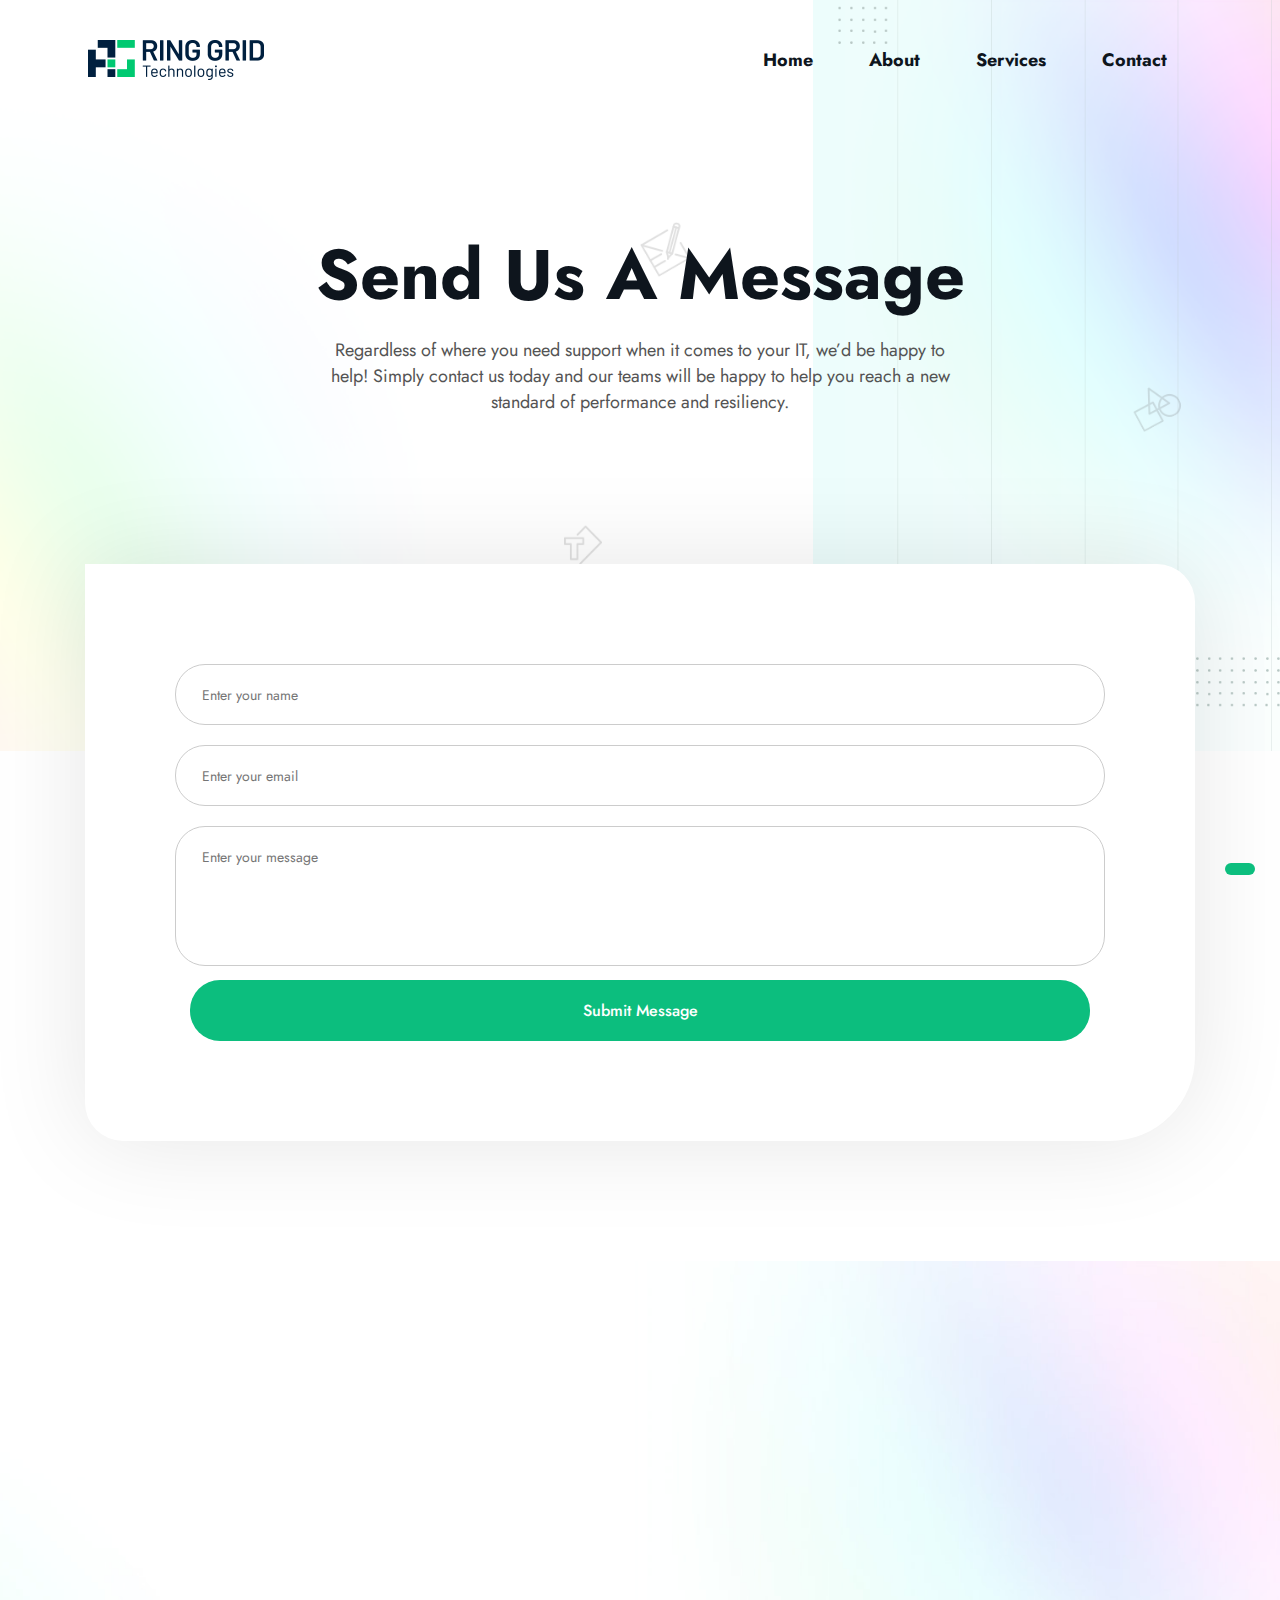
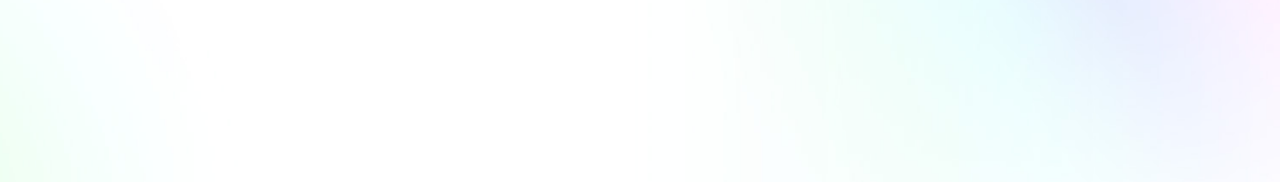
<file: contact.html>
<!DOCTYPE html>
<html lang="zxx">
   <head>
      <meta name="viewport" content="width=device-width, initial-scale=1">
      <meta http-equiv="Content-Type" content="text/html; charset=utf-8"/>
      <link rel="stylesheet" href="Assets/css/animate.css">
      <link rel="stylesheet" href="https://pro.fontawesome.com/releases/v5.10.0/css/all.css" integrity="sha384-AYmEC3Yw5cVb3ZcuHtOA93w35dYTsvhLPVnYs9eStHfGJvOvKxVfELGroGkvsg+p" crossorigin="anonymous"/>
      <link rel="stylesheet" href="Assets/bootstarp/bootstrap.min.css">
      <link rel="stylesheet" href="Assets/css/super-classes.css">
      <link rel="stylesheet" href="Assets/css/style.css">
      <link rel="stylesheet" href="Assets/css/mobile.css">
      <link rel="icon" type="image/png" href="Assets/images/favicon.png">
      <title>Contact - Ring Grid Technologies</title>
      <style>
         @media (max-width: 767px){
            .cs-marg-mob {
               margin-top:-43px !important;
            }
         }

      </style>
   </head>
   <body>
   <div id="toTop" style="display: block;"><i class="fas fa-long-arrow-alt-up"></i></div>

   <!---header-and-banner-section-->
      <div class="header-and-banner-con w-100 generic-banner-con price-plan-banner">
         <div class="header-and-banner-inner-con">
            <header class="header-main-con">
               <!--navbar-start-->
               <div class="container">
                  <div class="header-con">
                     <nav class="navbar navbar-expand-lg navbar-light p-0">
                        <a class="navbar-brand p-0" href="index.html">
                        <img src="Assets/images/logo-img.png" alt="logo-img" class="img-fluid">
                        </a>
                        <button class="navbar-toggler p-0 collapsed" type="button" data-toggle="collapse" data-target="#navbarSupportedContent" aria-controls="navbarSupportedContent" aria-expanded="false" aria-label="Toggle navigation">
                        <span class="navbar-toggler-icon"></span>
                        <span class="navbar-toggler-icon"></span>
                        <span class="navbar-toggler-icon"></span>
                        </button>                                                              
                        <div class="collapse navbar-collapse justify-content-end" id="navbarSupportedContent">
                           <ul class="navbar-nav">
                              <li class="nav-item active pl-0">
                                 <a class="nav-link p-0" href="index.html">

                                    Home
                                 </a>
                              </li>
                              <li class="nav-item">
                                 <a class="nav-link p-0" href="About.html">

                                    About
                                 </a>
                              </li>
                              <li class="nav-item">
                                 <a class="nav-link p-0" href="services.html">

                                    Services
                                 </a>
                              </li>
                              <li class="nav-item">
                                 <a class="nav-link  p-0" href="contact.html"> 

                                    Contact
                                 </a>
                              </li>                              
                           </ul>
                        </div>
                     </nav>
                  </div>
               </div>
               <!--navbar-end-->
            </header>
            <section class="banner-main-con">
               <div class="container">
                  <!--banner-start-->
                  <div class="banner-con text-center">
                     <h1>Send Us A Message</h1>
                     <p class="col-lg-7 col-md-8 p-0 ml-auto mr-auto">Regardless of where you need support when it comes to your IT, we’d be happy to help! Simply contact us today and our teams will be happy to help you reach a new standard of performance and resiliency.</p>

                  </div>
                  <!--banner-end-->
               </div>
            </section>
         </div>
      </div>
      <!---header-and-banner-section-->
      <!-- form section -->
      <div class="w-100 float-left form-con padding-bottom padding-top wow fadeInUp">
         <div class="container">
            <form action="contact.php" method="post" class="php-email-form contact-form form-inner-con" onsubmit="return validateForm(event)">

               <div class="form-area">

                  <div class="input-group">
                     <input type="text" name="name" placeholder="Enter your name" required>

                  </div>
                  <div class="input-group mt-20">
                     <input type="email" name="email" placeholder="Enter your email" required>

                  </div>
                  <div class="input-group textarea-group mt-20">
                     <textarea name="message" id="#" cols="30" rows="5" placeholder="Enter your message" class=""></textarea>

                  </div>

                  <div class="col-lg-12">
                     <div class="input-group mt-20">
                        <button class="split-btn-color" type="button" id="sendMessageButton" style="margin-top:0px;" onclick="window.location.href='thankyou.html';">
                           Submit Message</button>
                           
                           
                     </div>
                  </div>

               </div>
            </form>
         </div>
      </div>
      <!-- form section -->
      <!-- weight footer section -->
      <section class="w-100 float-left weight-footer-con">
         <div class="container">
            <div class="row wow fadeInUp">
                 <div class="col-lg-4 col-12">
                     <div class="weight-footer-item text-lg-left text-center">
                        <figure>
                           <img src="Assets/images/logo-img.png" alt="logo-img" class="img-fluid">
                        </figure>
                        <p class="col-lg-11 pl-0 col-12 pr-0">Ring Grid is an IT support firm that aims to help companies struggling to optimise their IT infrastructure.</p>
                      </div>
                 </div>
                  <div class="col-lg-2 col-md-4 col-sm-4 col-6">
                     <div class="weight-footer-item quick-item">
                     <h5>Quick Links</h5>
                     <ul class="mb-0 list-unstyled">
                        <li><span class="fas fa-angle-right"></span><a href="index.html">Home</a></li>
                        <li><span class="fas fa-angle-right"></span><a href="About.html">About </a></li>
                        <li><span class="fas fa-angle-right"></span><a href="services.html">Services</a></li>
                        <li class="mb-0"><span class="fas fa-angle-right"></span><a href="contact.html">Contact</a></li>
                     </ul>
                     </div>
                  </div>
                  <div class="col-lg-3 col-md-4 col-sm-4 col-12">
                     <div class="weight-footer-item quick-item">
                     <h5>Solutions</h5>
                     <ul class="mb-0 list-unstyled">
                        <li><span class="fas fa-angle-right"></span><a href="services.html#software-solutions">Software Solutions</a></li>
                        <li><span class="fas fa-angle-right"></span><a href="services.html#it-consulting">IT Consulting</a></li>
                        <li><span class="fas fa-angle-right"></span><a href="services.html#infrastructure-support">Infrastructure Support</a></li>
                        <li class="mb-0"><span class="fas fa-angle-right"></span><a href="services.html#network-security">Network Security</a></li>
                     </ul>
                     </div>
                  </div>
                  <div class="col-lg-3 col-md-4 col-sm-4 col-12">
                     <div class="weight-footer-item text-sm-left text-center">
                     <h5>Get in touch</h5>
                     <p>email: <a href="mailto:contact@ringgridtechnologies.com">contact@ringgridtechnologies.com</a></p>
                     </div>
                  </div>
               </div>                                       
               <div class="footer-navbar wow fadeInUp">                  
                  <p class="d-inline-block float-lg-left mb-0">Copyright <script>document.write(new Date().getFullYear())</script>
                     Ring Grid Technologies All Rights Reserved</p>
               </div>
         </div>
       </section>
      <!-- weight footer section -->    
      <script src="Assets/js/wow.js"></script>
      <script>
         new WOW().init();
      </script>
      <script src="Assets/js/jquery-3.6.0.min.js"> </script>
      <script src="Assets/js/popper.min.js"> </script>
      <script src="Assets/js/bootstrap.min.js"> </script>
      <script src="Assets/js/custom-script.js"> </script>
   </body>
</html>
</file>
<file: Assets/css/super-classes.css>
/*------------------------------------------------------------------
[Table of contents]

1. h1
2. h2
3. h3
4. h4
5. p
6. get-started-btn
7. padding-top
8. padding-bottom
9. dotted-img

-------------------------------------------------------------------*/

h1{
    font-size: 70px;
    color: var(--primary--color);
    line-height: 70px;
}
h2{
    font-size: 50px;
    line-height: 50px;
}
h3{
    font-size: 36px;
    color: var(--primary--color);
    line-height: 40px;
}
h4{
    font-size: 24px;
    line-height: 50px;
}
p{
    font-size: 18px;
    line-height:26px;
    color: var(--text-color);
}
.get-started a{
    padding: 17px 51px 16px 52px;
    background: var(--accent-color);
    display: inline-block;
    font-weight: 500;
    font-size: 18px;
    color: var(--secondary--color);
    text-decoration: none;
    box-shadow: 1px 1px 30px 0px rgb(0 0 0 / 20%);
    border-radius: 0 30px 30px 30px;
    transition-duration: .3s;
    transition-property: transform;
    transition-timing-function: ease-out;
}
.get-started a:hover{
    background: var(--text-color);
    transform: translateY(-8px);
}
.padding-top{
    padding-top: 120px;
}
.padding-bottom{
    padding-bottom: 120px;
}
.generic a{
    padding: 15px 49px 14px 50px;
    display: inline-block;
    font-weight: 500;
    font-size: 18px;
    text-decoration: none;
    border: 2px solid var(--text-color);
    border-radius: 0 30px 30px 30px;
    color: var(--text-color);
    transition-duration: .3s;
    transition-property: transform;
    transition-timing-function: ease-out;
}
.generic a:hover{
    border-color: var(--accent-color);
    background: var(--accent-color);
    color: var(--secondary--color);
    transform: translateY(-8px);
}
.genric-heading h2,
.help-right-con h2{
    font-weight: 700;
    margin-bottom: 28px;
    display: inline-block;
}
.genric-heading h2:after,
.help-right-con h2 span::after,
.work-portfolio-box-content h3::after,
.testimonials-content h2 span:after,
.project-con h2 span:after{
    content: "";
    position: absolute;
    width: 100%;
    height: 7px;
    background: #cef2e5;
    bottom: 6px;
    left: 0;
    z-index: -1;
}
.genric-heading p{
    font-weight: 400;
}
.genric-heading{
    margin-bottom: 76px;
}
.dotted-img::before{
    content: "";
    width: 916px;
    height: 659px;
    background: url("/Cide-Server-development-/images/dotted-img.png") no-repeat top left;
    background-size: cover;
    position: absolute;
    top: 0;
    left: -495px;
    z-index: -1;
}
.overflow{
    overflow: hidden;
}
</file>
<file: Assets/css/style.css>
/*------------------------------------------------------------------
[Master Stylesheet]

Project: Ring Grid Technologies
-------------------------------------------------------------------*/
/*------------------------------------------------------------------
[Table of contents]

1. Body
2. Header / #header
3. banner section / #banner
4. sloution box section / #sloution box 
5. service section / #service
6. help section / #help
7. client section / #client
8. work section / #work
9. tastimonials section / #tastimonials
10. information section / #information
11. footer section / #footer
12. price plan page css  / #price plan page
13. team details page css  / #team details page
14. contact page css / #contact page
19. modal css / #modal
-------------------------------------------------------------------*/
/*------------------------------------------------------------------
# [Color codes]

# primary--color: #0e151d
# secondary--color: #fff
# text-color: #545454
# accent-color: #0cbe7e
# dark-blue-color:#3b3c4e
# */
/*------------------------------------------------------------------
[Typography]


-------------------------------------------------------------------*/
@import url('https://fonts.googleapis.com/css2?family=Jost:wght@400;500;600;700&display=swap');
body {
	font-family: 'Jost', sans-serif;
}
:root {
	--primary--color: #0e151d;
	--secondary--color: #fff;
	--text-color: #545454;
	--accent-color: #0cbe7e;
	--dark-blue-color:#3b3c4e;
}
/****** headerm and banner section******/
.header-and-banner-con {
    background: url(../images/banner-bg-img.png) no-repeat top left;
    background-size: cover;
}
.header-main-con{
    padding: 40px 0;
}
.header-con .navbar-nav .nav-item .nav-link{
	font-size: 18px;
	color: var(--primary--color) !important;
	font-weight: 700;
}
.header-con .navbar-nav .nav-item .nav-link:hover{
	color: var(--accent-color) !important;
}
.header-con .navbar-nav .nav-item .nav-link span {
    font-size: 12px;
    margin-bottom: -4px;
    text-align: end;
}
.header-con .navbar-nav .nav-item {
    padding: 0 28px;
}
.banner-left-con h1{
	font-weight: 700;
    margin-bottom: 24px;
}
.banner-left-con p {
    margin-bottom: 35px;
}
.banner-left-con span{
	font-weight: 700;
	color: var(--dark-blue-color);
	font-size: 24px;
	margin-top: 40px;
}
.banner-left-con small{
	font-weight: 700;
	color: var(--accent-color);
	font-size: 24px;
}
.banner-img-detail{
    width: 306px;
    height: 202px;
    background: var(--secondary--color);
    box-shadow: 1px 1px 60px 0px rgb(0 0 0 / 20%);
    position: absolute;
    bottom: 50px;
    left: -125px;
    border-radius: 0 38px 65px 38px;
    padding: 45px 24px 36px;
    text-align: center;
}
.banner-img-detail h3{
	font-weight: 500;
}
.banner-img-detail h3 span{
	color: var(--accent-color);
	text-transform: uppercase;
}
.banner-main-con{
	padding-top: 88px;
	padding-bottom: 132px;
}
.banner-right-new img{
	max-width: 100%;
    border-radius: 30px 30px 76px 30px;
    padding: 10px;

}
.dropdown-item{
	font-size: 16px;
	font-weight: 500;
	color: var(--primary--color);

	padding: 8px 24px;
}
.dropdown-menu{
    border-radius: 8px;
    background: var(--secondary--color);
    box-shadow: 1px 1px 6px 0px rgb(0 0 0 / 20%);
    border: 0;
}
.dropdown-item:hover{
	background-color: var(--accent-color);
	color: #fff;
}
.dropdown-menu .dropdown-item:first-child {
    border-radius: 8px 8px 0 0;
}
.dropdown-menu .dropdown-item:last-child{
    border-radius:0 0 8px 8px;
}
/****** headerm and banner section******/
/****** sloution box section ********/
.sloution-box-content{
	background: url("../images/sloution-box-bg-img.png") no-repeat center;
	background-size: cover;
	padding: 100px 96px;	
}
.sloution-box-right-content {
    padding-left: 78px;
}
.sloution-box-right-content figure{
	margin-bottom: 30px;
}
.sloution-box-right-content figure img,
.testimonials-content figure img
{
	transition-duration: .3s;
    transition-property: transform;
    transition-timing-function: ease-out;
}
.sloution-box-right-content figure img:hover,
.testimonials-content figure img:hover{
	transform: translateY(-8px);
}
.sloution-box-right-content h2{
	font-weight: 700;
	margin-bottom: 30px;
}
.sloution-box-right-content p {
    margin-bottom: 30px;
}
/****** sloution box section ********/
/****** service section********/

.service-box-item figure{
	margin-bottom: 12px;
}
.service-box-item h4{
	font-weight: 700;
	margin-bottom:10px;
}
.service-con.serviex-m{
	background: url(../images/help-bg-img.jpg) no-repeat top right;
    background-size: cover;

}
.service-box-item a{
	color: var(--text-color);
	padding: 14px 25px 12px;
    display: inline-block;
    font-weight: 500;
    font-size: 16px;
	text-decoration: none;
	border-radius: 0 30px 30px 30px;
	transition-duration: .3s;
    transition-property: transform;
    transition-timing-function: ease-out;
}
.service-box-item:hover a{
	color: var(--secondary--color);
	background: var(--accent-color);
}
.service-box-item a:hover{
	transform: translateY(-8px);
}
.service-box-item p{
	margin-bottom:36px;
}
.service-box-item a span{
	margin-left: 2px;
}
.service-box-item{
	padding: 40px;	
	border-radius: 0 38px 85px 38px;
	z-index: 999;	
}
.service-box-item:hover{
	box-shadow: 0 0 100px 0px rgb(0 0 0 / 10%);
	background: var(--secondary--color);
}
.service-box-item img,
.client-box ul li img,
.price-plan-item img,
.project-inner-con img{
	transition-duration: .3s;
    transition-property: transform;
    transition-timing-function: ease-out;
}
.service-box-item:hover img,
.client-box ul li:hover img,
.price-plan-item:hover img,
.project-inner-con img:hover{
	transform: translateY(-8px);
}
.service-inner-con:after{
	content: "";
    width: 410px;
    height: 912px;
    background: url(../images/human-img2.png) no-repeat top right;
    position: absolute;
    right: -357px;
    top: -226px;
}
.sloution-box-lft-content,
.banner-right-con img,
.tastimonials-left-con,
.service-build-lft-con img,
.team-detail-con img{
	transition: transform ease-in-out 0.5s;
}
.sloution-box-lft-content:hover,
.banner-right-con img:hover,
.tastimonials-left-con:hover,
.service-build-lft-con img:hover,
.team-detail-con img:hover{
	transform: scale(1.1);
}
/****** service section********/
/******* help section ********/
.help-con{
	background: url("../images/help-bg-img.jpg") no-repeat top right;
	background-size: cover;
}
.client-details-box{
    width: 144px;
    height: 147px;
    padding: 20px 30px 12px;
    background: var(--secondary--color);
    box-shadow: 0 0 100px 0px rgb(0 0 0 / 10%);
    border-radius: 0 30px 30px 30px;
    position: absolute;
    top: 159px;
    left: -60px;
}
.designer-con {
    right: -41px;
    width: 150px;
    height: 110px;
    top: 48px;
    left: auto;
}

.client-details-box figure{
	margin-bottom: 14px;
}
.client-details-box p{
	font-weight: 700;
	line-height: 20px;
}
.designer-con span{
    font-size: 18px;
    font-weight: 700;
    position: absolute;
    right: 19px;
    bottom: 24px;
}

.designer-con {
    right: -41px;
    width: 150px;
    height: 110px;
    top: 48px;
    left: auto;
}
.commetns-con {
    bottom: -17px;
    right: -40px;
    left: auto;
    top: auto;
}
.help-right-con h2 span::after {
    bottom: 13px;
}
.help-right-con h2 span{
	z-index: 1;
	color: var(--accent-color);
}
.img-help-new img{
	max-width: 100%;
	border-radius: 50%;
	height: 400px;
	width: 400px;
}
.help-left-con{
	margin-top: 18px;
}
.designer-con figure{
    position: absolute;
    left: 0;
    top: 31px;
}
/******* help section ********/
/*** client section *****/
.client-box-item p{
	font-weight: 700;
}
.client-box ul li{
	width: 18.444%;
	float: left;
	height: 222px;
	border-radius: 30px;
	margin: 0 10px;
	border-radius: 0 38px 38px 38px;
	background: #fbf7f0;
	display: table;
}
.client-box-item{
	display: table-cell;
	vertical-align: middle;
}
.client-box-item figure{
	margin-bottom: 37px;
}
.client-box ul li:nth-child(2){
	background: #f2f6fc;
}
.client-box ul li:nth-child(3){
	background: #f1ffd6;
}
.client-box ul li:nth-child(4){
	background: #f5f5f5;
}
.client-box ul li:last-child{
	background: #fff0fc;
}
.static-con h2{
	font-weight: 700;
}
.client-box{
	margin-bottom: 72px;
}
.static-con p {
    margin-left: 14px;
    line-height: 24px;
}
/*** client section *****/
/*** work section *****/
.work-con{
	background: url("/Assets/images/work-bg-img.jpg") no-repeat center;
	background-size: cover;
}
.work-portfolio-box-content span{
	font-size: 14px;
	color: var(--secondary--color);
	text-transform: uppercase;
	margin-bottom: 6px;
}
.work-portfolio-box-content h3{
	font-weight: 700;
}
.work-portfolio-box a{
	text-decoration: none;
}
.work-portfolio-box-content {
    position: absolute;
    bottom: 30px;
	left: 40px;
	z-index: 1;
	display: none;
}
.work-portfolio-box-content h3{
	position: relative;
}
.work-portfolio-box-content h3 {
    position: relative;
	z-index: 1;
	color: var(--secondary--color);
}
.work-portfolio-box-item{
	position: relative;
}
.work-portfolio-box-item:hover:after{
	content: "";
	width: 100%;
	height: 100%;
	background: #13a979;
	opacity: 0.8;
	position: absolute;
	left: 0;
	top: 0;
	border-radius: 32px;
}
.work-portfolio-box-item:hover .work-portfolio-box-content{
	display: block;
}
.work-portfolio-box-content h3::after{
	background: #219b6e;
}
.work-portfolio-box .row:first-child{
	margin-bottom: 30px;
}
/*** work section *****/
/**** tastimonials section****/
.tastimonials-con{
	background: url("/Assets/images/tastimonials-bg-img.png") no-repeat center;
	background-size: cover;
}
.testimonials-content h6{
    font-weight: 600;
    margin-bottom: 14px;
}
.testimonials-content h2{
	font-weight: 700;
	margin-bottom: 28px;
}
.testimonials-content p{
    font-size: 24px;
    line-height: 36px;
    color: var(--text-color);
	font-style: italic;	
	margin-bottom: 26px;
}
.carousel-control-prev {
    left: 47px;
}
.testimonials-inner-content span:last-child{
    font-size: 18px;
	line-height: 16px;
	color: var(--text-color);
}
.auther-name{
    color: var(--accent-color);
    line-height: 22px;
    margin-bottom:10px;
    font-weight: 700;
}
.carousel-control-next, .carousel-control-prev{
    opacity: 1;
    top: inherit;
    bottom: -86px;
    width: auto;
}
.carousel-control-prev {
    left: inherit;
    right: 60px;
}
.carousel-control-next:hover, .carousel-control-prev:hover{
    opacity: 1;
}
.carousel-control-prev-icon,
.carousel-control-next-icon{
    background-image: none;
}
.carousel-control-prev span,
.carousel-control-next span{
    width: 50px;
    height: 50px;
	border-radius: 50% 50% 50% 0px;
    font-size: 20px;
	border: 2px solid var(--text-color);
	color: var(--text-color);

}
.carousel-control-next span{
	border-radius: 50% 50% 0 50%;
}
.carousel-control-prev span:hover,
.carousel-control-next span:hover{
	background: var(--accent-color);
	border-color: transparent;
	color: var(--secondary--color);
}
.carousel-control-next {
    left: inherit;
    right: 0;
}
.tastimonials-left-con figure::before {
    content: "";
    width: 660px;
    height: 600px;
    position: absolute;
    top: -26px;
    left: -84px;
	background: url("/Assets/images/tastimonials-bg-img.png") no-repeat top left;
}
.tastimonials-left-con img{
	position: relative;
	z-index: 1;
}
.testimonials-content figure{
	margin-bottom: 31px;
	margin-top: 8px;
}
.testimonials-content h2 span{
	position: relative;
	color: var(--accent-color);
}
.testimonials-content h2 span::after {
    bottom: 13px;
}
/**** tastimonials section****/
/****information section***/
.information-inner-con:after{
	background: url("Assets/images/human-img2.png") no-repeat top left;
	width: 500px;
	height: 750px;
	top: -133px;
}
.service-box-item h4{
	line-height: 30px;
}
.information-inner-con .service-box-item:hover{
	background: var(--accent-color);
}
.information-inner-con .service-box-item:hover a{
	background-color: var(--secondary--color);
	color: var(--text-color);
}
.information-inner-con .service-box-item:hover h4,
.information-inner-con .service-box-item:hover p{
	color: var(--secondary--color);
}
.blog-main-con .service-box .service-box-item img {
    width: 100% !important;
    height: auto !important;
}
/****information section***/
/**** footer section***/
.weight-footer-con{
	background: url("../images/weight-footer-img.jpg") no-repeat top right;
	background-size: cover;
	padding: 100px 0;
}
.weight-footer-item p{
	font-size: 16px;
	line-height: 24px;
}
.weight-footer-item figure{
	margin-bottom: 27px;
}
.weight-footer-item p{
	margin-bottom: 28px;
}
.social-icon ul li a span{
	text-decoration: none;
	color: var(--text-color);
	font-size: 18px;
	padding: 0 3px;
	transition-duration: .3s;
    transition-property: transform;
    transition-timing-function: ease-out;
}
.social-icon ul li a span:hover{
	color: var(--accent-color);
	transform: translateY(-8px);
}
.weight-footer-item h5{
	font-size: 18px;
	font-weight: 700;
	color: #0e151d;
	margin-bottom: 30px;
}
.weight-footer-item a:hover{
	color: var(--accent-color);
}
.quick-item ul li a{
	text-decoration: none;
	font-size: 16px;
	color: var(--text-color);
	text-decoration: none;
	margin-bottom: 6px;
	display: inline-block;
}
.quick-item ul li span{
	color: var(--accent-color);
	padding-right: 10px;
}
.Contact-info-con ul li span{
	color: var(--accent-color);
	font-weight: 700;
	font-size: 16px;
	margin-bottom: 2px;
}
.Contact-info-con ul li p{
	margin-bottom: 5px;
}
.Contact-info-con ul li a{
	text-decoration: none;
	color: var(--text-color);
}
.weight-footer-item input{
	background: var(--secondary--color);
    border: none;
	padding: 13px 20px;
    width: 100%;
    font-size: 16px;
    color: var(--text-color);
    box-shadow: 0 0 50px 0px rgb(0 0 0 / 10%);
	border-radius: 30px;
	margin-bottom: 15px;
}
.weight-footer-item input:focus{
	outline: none;    
}
.weight-footer-item button{
	padding: 14px 25px 12px;
    display: inline-block;
    font-weight: 500;
    font-size: 16px;
    text-decoration: none;
	border-radius: 0 30px 30px 30px;
	background: transparent;
	cursor: pointer;
	transition-duration: .3s;
    transition-property: transform;
	transition-timing-function: ease-out;
	border: 2px solid var(--text-color);
}
.weight-footer-item button:hover{
	border-color: var(--accent-color);
    background: var(--accent-color);
    color: var(--secondary--color);
    transform: translateY(-8px);
}
.newsletter-con p{
	margin-bottom: 30px;
}
.footer-navbar{
	background: var(--accent-color);
	padding: 24px 38px 25px;
	border-radius: 0 30px 30px 30px;
	margin-top: 100px;
}
.footer-navbar ul li{
	color: var(--secondary--color);
	font-size: 16px;
	padding: 0 20px;
}
.footer-navbar p{
	font-size: 16px;
	color: var(--secondary--color);
}
/**** footer section ***/
/******************/
.generic-banner-con{
		background: url("/Assets/images/banner-bg-img.png") no-repeat center;

	background-size: cover;
}
.generic-banner-con .banner-con h1{
	font-weight: 700;
	margin-bottom: 27px;
}
.generic-banner-con .banner-con p{
	margin-bottom: 29px;
}
.generic-banner-con .banner-main-con{
	padding-bottom: 120px;
	padding-top: 120px;
}
.generic-banner-link a{
	text-decoration: none;
	color: var(--text-color);
	font-size: 16px;
}
.generic-banner-link span{
	font-size: 16px;
}
.generic-banner-link a:hover{
	color: var(--accent-color);
}
.project-con h2{
	font-weight: 700;
	margin-bottom: 44px;
}
.project-con h2 span{
	color: var(--accent-color);
}
.project-inner-con figure{
	margin-bottom: 32px;
}
/********* price plan page**********/
.price-plan-inner-con{
	margin-top: -307px;
} 
.price-plan-item{
	background: var(--secondary--color);
	padding: 40px;
	border-radius: 0 28px 28px 28px;
}
.price-plan-item figure{
	margin-bottom: 14px;
}
.price-plan-item h4{
	font-weight: 700;
	margin-bottom: 15px;
	color: var(--primary--color);
}
.price-plan-list li{
	color: var(--text-color);
	font-size: 18px;
	line-height: 20px;
	margin-bottom: 18px;
}
.price-plan-banner .banner-main-con {
    padding-bottom: 307px;
}
.price-plan-list li .fa-check-circle{
	color: var(--accent-color);
	font-size: 18px;
	padding-right: 4px;
}
.price-plan-list li .fa-times-circle{
	color: #ff0000;
	font-size: 18px;
	padding-right: 4px;
}
.price-plan-list{
	margin-bottom: 40px;
}
.price-plan-item a{
	color: var(--text-color);
    padding: 14px 25px 12px;
    display: inline-block;
    font-weight: 500;
    font-size: 16px;
    text-decoration: none;
    border-radius: 0 30px 30px 30px;
    transition-duration: .3s;
    transition-property: transform;
    transition-timing-function: ease-out;
}
.price-plan-item a:hover{
	transform: translateY(-8px);
}
.price-plan-item:hover{
    box-shadow: 0 0 100px rgb(0 0 0 / 10%);
}
.price-plan-item:hover a{
	background: var(--accent-color);
	color: var(--secondary--color);
}
/********* price plan page**********/
/***** team details page *****/
.service-box .price-plan-item p{
	margin-bottom: 36px;
}
.skills{
	background-color: rgb(243 228 203 / 70%);
    width:100%;
    height:15px;
    position:relative;
    margin:80px 0;
    border-radius: 8px;
  }
  .title-bar{
    position:absolute;
    top: -5px;
  }
  .skills span {
    float: right;
    margin-top: -24px;
    margin-right: 5px;
    border-radius: 6px;
    color: #fff;
  }  
  .skillbar{
    background-color:#f3e4cb;
    width:0px;
    height:15px;
    border-radius: 8px;
  }
  .title-bar h5 {
    position: relative;
    top: -32px;
	letter-spacing: normal;
	font-size: 18px;
	font-weight: 700;
}
.skills span {
    float: right;    
    margin-top: -38px;
    margin-right: 5px;
    border-radius: 6px;
	color: var(--text-color);
	font-size: 18px;
	font-weight: 700;
}
.team-professional-right .skills:nth-child(2){
	background: rgb(242 246 252 / 70%);
}
.team-professional-right .skills:nth-child(2) .skillbar{
	background: #d1dced;
}
.team-professional-right .skills:nth-child(3){
	background: rgb(233 207 228 / 70%);
}
.team-professional-right .skills:nth-child(3) .skillbar{
	background: #e9cfe4;
}
.team-professional-right .skills:last-child{
	background: rgb(220 214 214 / 70%);
}
.team-professional-right .skills:last-child .skillbar{
	background: #dcd6d6;
}
.leading-con{
	background: none;
}
.service-build-con{
	background: url(../image/service-build-img.jpg) no-repeat center;
	background-size: cover;
}
.experiences-con{
	background: url(../image/experiences-bg-img.jpg) no-repeat center;
	background-size: cover;
}
.team-con{
	background: url(../image/team-bg-img.jpg) no-repeat center;
	background-size: cover;
}
.team-box-item h4{
    font-weight: 700;
    margin-bottom: 2px;
    line-height: 30px;
}
.team-box-item p:nth-child(3){
	margin-bottom: 20px;
}
.team-box-item p:nth-child(4) {
    margin-bottom: 24px;
    padding: 0 45px;
}
.team-social-icon ul li a span{
	width: 40px;
	height: 40px;
	border: 1px solid var(--text-color);
	border-radius: 50%;
	color: var(--text-color);
	font-size: 18px;
	transition-duration: .3s;
    transition-property: transform;
    transition-timing-function: ease-out;
}
.team-social-icon ul li a .fa-twitter {
    margin: 0 7px 0 5px;
}
.team-social-icon ul li a{
	text-decoration: none;
}
.team-box-item figure{
	margin-bottom: 26px;
	display: inline-block;
}
.team-social-icon ul li a span:hover{
	border-color: transparent;
	border-radius: 0 30px 30px 30px;
	background: var(--accent-color);
	color: var(--secondary--color);
	transform: translateY(-8px);
}
.team-box-item figure{
	position: relative;
}
.team-box-item figure:hover:after{
	content: "";
	position: absolute;
	top: 0;
	left:0;
	width: 100%;
	height: 100%;
	background: rgb(12 190 126 / 70%);
	border-radius: 0 30px 100px 30px;
}
.team-member-detail h2{
	font-weight: 700;
	margin-bottom: 30px;
}
.team-detail-con img {
    border-radius: 0 30px 100px 30px;
}
.team-contanct{
	margin-bottom: 10px;
}
/***** team details page *****/
/****** contact page css ********/
.map-con iframe{
	border-radius: 30px;
	width: 100%;
	height: 490px;
	border: 0;
}
.form-inner-con{
	background: var(--secondary--color);
	box-shadow: 0 0 100px rgb(0 0 0 / 10%);
	border-radius: 0 38px 85px 38px;
	padding: 100px 90px;
}
.form-inner-con input,
.form-inner-con textarea{
    width: 100%;
    border: 1px solid #ccc;
    padding: 20px 26px 18px;
    font-size: 14px;
    color: var(--text-color);
    border-radius: 30px;
    margin-bottom: 20px;
}
.form-inner-con input:focus,
.form-inner-con textarea:focus{
	border-color: var(--accent-color) !important;
	outline: none;
}
.form-inner-con textarea{
	height: 140px;
	resize: none;
	margin-bottom: 14px;
}
.form-inner-con button{
	width: 100%;
	background: var(--accent-color);
	color: var(--secondary--color);
	font-size: 16px;
	font-weight: 500;
	border: none;
	padding: 19px 160px 18px;
	border-radius: 30px;
}
.form-con{
	margin-top: -307px;
}
/****** contact page css ********/
/****** modal css ********/
.modal-header button {
	background: var(--accent-color);
    opacity: 1 !important;
    position: absolute;
    right: 2px;
    top: -2px;
    width: 40px;
    height: 40px;
    display: flex;
    align-items: center;
    border-radius: 50%;
    justify-content: center;
}
.modal-header button span {
    color: var(--secondary--color);
    font-weight: 300;
    font-size: 18px;
}
.modal-header {
    border-bottom: none;
}
.modal-header button:focus{
	outline: none;
}
.modal-body{
	padding-bottom: 50px;
}
.modal-content{
	border-radius: 30px;
}
/****** modal css ********/

.footer-navbar p {
margin-top:-11px;
}


#toTop {
	padding: 6px 15px;
	background-color: #0cbe7e;
	color: #fff;
	position: fixed;
	bottom: 25px;
	right: 25px;
	display: none;
	border-radius: 10px;
	cursor: pointer;
	z-index: 1018;
}

.weight-footer-item p a {
	color:#0cbe7e;
}
</file>
<file: Assets/css/mobile.css>
@media only screen and (max-width: 1820px){
    .service-inner-con:after{
        display: none;
    }
}
@media only screen and (max-width: 1199px){
    .padding-bottom {
        padding-bottom: 100px;
    }
    .padding-top {
        padding-top: 100px;
    }
    h2 {
        font-size: 42px;
        line-height: 44px;
    }
    .genric-heading h2, .help-right-con h2 {
        margin-bottom: 24px;
    }
    .genric-heading {
        margin-bottom: 55px;
    }
    h1 {
        font-size: 60px;
        line-height: 64px;
    }
    .banner-left-con h1 {
        margin-bottom: 18px;
    }
    .banner-left-con p {
        margin-bottom: 26px;
    }
    .get-started a {
        padding: 16px 40px;
        font-size: 16px;
    }
    .banner-left-con span {
        font-size: 22px;
        margin-top: 20px;
    }
    h2 {
        font-size: 38px;
        line-height: 40px;
    }
    h3 {
        font-size: 30px;
        line-height: 34px;
    }
    h4 {
        font-size: 22px;
        line-height: 32px;
    }
    .banner-img-detail {
        width: 290px;
        height: 180px;
    }
    .header-main-con {
        padding: 20px 0;
    }
    .banner-main-con {
        padding-top: 80px;
        padding-bottom: 100px;
    }
    .sloution-box-content {
        padding: 70px 36px;
    }
    .sloution-box-right-content figure {
        margin-bottom: 20px;
    }
    .sloution-box-right-content h2 {
        margin-bottom: 22px;
    }
    .sloution-box-right-content p {
        margin-bottom: 26px;
    }
    .generic a {
        padding: 14px 40px;
        font-size: 16px;
    }
    .service-box-item p {
        margin-bottom: 20px;
    }
    .service-box-item {
        padding: 30px 20px;
    }
    .service-box-item figure {
        margin-bottom: 8px;
    }
    .sloution-box-right-content p {
        margin-bottom: 20px;
    }
    .like-con{
        left: -13px;
    }
    .client-box-item figure {
        margin-bottom: 28px;
    }
    .client-box ul li {
        height: 200px;
        margin: 0 8px;
    }
    .client-box {
        margin-bottom: 50px;
    }
    .tastimonials-left-con figure::before{
        background-size: contain;
    }
    .service-box-item a,
    .weight-footer-item button,
    .price-plan-item a{
        padding: 12px 20px;
    }
    .weight-footer-con {
        padding: 80px 0;
    }
    .footer-navbar {
        padding: 20px 30px;
        margin-top: 60px;
    }
    .weight-footer-item p {
        margin-bottom: 22px;
    }  
    .testimonials-content p {
        font-size: 22px;
        line-height: 28px;
        margin-bottom: 22px;
    } 
    .testimonials-content h2 {
        margin-bottom: 22px;
    } 
    .generic-banner-con .banner-main-con {
        padding-bottom: 100px;
        padding-top: 100px;
    }
    .generic-banner-con .banner-con h1 {
        margin-bottom: 18px;
    }
    .generic-banner-con .banner-con p {
        margin-bottom: 20px;
    }
    .project-inner-con figure {
        margin-bottom: 22px;
    }
    .project-con h2 {
        margin-bottom: 32px;
    }
    .price-plan-item{
        padding: 32px 22px;
    }
    .price-plan-inner-con,
    .form-con{
        margin-top: -145px;
    }
    .form-inner-con {
        padding: 70px 30px;
    }
    .price-plan-list {
        margin-bottom: 30px;
    }
    .service-box .price-plan-item p {
        margin-bottom: 24px;
    }
    .skills {
        margin: 72px 0;
    }
    .title-bar h5 {
        top: -24px;
    }
    .skills span {
        margin-top: -28px;
    }
    .form-inner-con button {
        padding: 19px 120px 18px;
    }
    .map-con iframe {
        height: 390px;
    }
    .team-box-item p:nth-child(4) {
        margin-bottom: 20px;
        padding: 0 28px;
    }
    .team-box-item figure {
        margin-bottom: 20px;
    }
    .team-box-item p:nth-child(3) {
        margin-bottom: 16px;
    }
    .help-con{
        background-position: -332px;
    }
}
@media only screen and (max-width: 991px){
    /*** navbar***/
    .navbar-toggler.collapsed span:nth-child(3){
        transform: rotate(0deg);
    }
    .header-con .contact-btn{
        margin-left: 22px;
    }
    .navbar-toggler.collapsed span:nth-child(2){
        opacity: 1;
    }
    .navbar-toggler.collapsed span:nth-child(1){
        transform: rotate(0deg);
    }
    .navbar-toggler span:nth-child(1){
        transform: rotate(45deg);
        transform-origin: 0% 186%;
    }
    .navbar-toggler span:nth-child(2){
        opacity: 0;
    }
    .navbar-toggler span.navbar-toggler-icon {
        transition: all 0.15s;
    }
    .navbar-toggler span:nth-child(3) {
        transform: rotate( -45deg);
        transform-origin: 26% 19%;
    }
    .navbar-collapse{
        background: var(--secondary--color);
        padding:8px 0;
        min-width: 35%;
        float: right;
        position: absolute;
        right: 0;
        top: 48px;
        z-index: 9999;
        box-shadow: 1px 1px 60px 0px rgb(0 0 0 / 20%);
        border-radius: 8px;
    }
    .navbar-nav li:first-child {
        padding: 10px 30px !important;
    }
    .nav-item {
        padding: 10px 30px !important;
    }
    .navbar-toggler-icon {
        border-bottom: 2px solid var(--primary--color);
        display: block;
        height: 10px;
        background-image: none !important;
    } 
    .navbar-toggler{
        border:none;
        background: none;
        margin-top: -8px;
    }
    .navbar-toggler:focus{
        outline: none;
    }
    /*** navbar***/
    .header-con .navbar-nav .nav-item .nav-link span{
        display: none !important;
    }
    .header-con .navbar-nav .nav-item .nav-link{
        font-size: 16px;
    }
    .banner-main-con {
        padding-top: 60px;
        padding-bottom: 60px;
    }
    .weight-footer-item h5{
        font-size: 16px;
    }
    .banner-right-con img{
        height: 450px;
    }
    h1 {
        font-size: 48px;
        line-height: 50px;
    }
    h3 {
        font-size: 26px;
        line-height: 28px;
    }
    .banner-img-detail {
        width: 250px;
        height: 170px;
        bottom: 38px;
        left: -82px;
    }
    .get-started a {
        padding: 14px 34px;
        font-size: 16px;
    }
    .padding-top {
        padding-top: 80px;
    }
    .padding-bottom {
        padding-bottom: 80px;
    }
    .sloution-box-right-content h2 br{
        display: none;
    }
    h2 {
        font-size: 34px;
        line-height: 36px;
    }
    p {
        font-size: 16px;
        line-height: 24px;
    }
    .sloution-box-right-content figure {
        margin-bottom: 12px;
    }
    .sloution-box-right-content p {
        margin-bottom: 16px;
    }
    .generic a {
        padding: 12px 36px;
    }
    .sloution-box-content {
        padding: 50px 30px;
    }
    .sloution-box-lft-content img {
        max-width: 100%;
    }
    .sloution-box-right-content {
        padding-left: 0;
    }
    .sloution-box-right-content h2 {
        margin-bottom: 14px;
    }
    .service-box-item {
        padding: 26px 15px;
    }
    .service-box-item a, .weight-footer-item button,
    .price-plan-item a
    {
        padding: 10px 16px;
    }
    .service-box-item p {
        margin-bottom: 12px;
        font-size: 14px;
        line-height: 20px;
    }
    h4 {
        font-size: 20px;
        line-height: 28px;
    }
    .service-box-item h4 {
        font-size: 18px;
        line-height: 24px;
    }
    .genric-heading h2, .help-right-con h2,
    .team-member-detail h2{
        margin-bottom: 18px;
    }
    .genric-heading {
        margin-bottom: 40px;
    }
    .client-details-box {
        width: 114px;
        height: 124px;
        padding: 15px 20px;
    }
    .client-details-box p {
        line-height: 16px;
        font-size: 14px;
        margin-bottom: 0;
    }
    .designer-con {
        width: 114px;
        height: 86px;
        right: -16px;
        top: 62px;
    }
    .designer-con figure {
        left: -17px;
        top: 15px;
    }
    .designer-con span {
        font-size: 14px;
        right: 8px;
        bottom: 22px;
    }
    .client-details-box figure {
        margin-bottom: 8px;
    }
    .commetns-con {
        right: -12px;
    }
    .client-box-item figure {
        margin-bottom: 12px;
    }
    .client-box ul li{
        height: 160px;
        margin: 0 6px;
        border-radius: 0 30px 30px 30px;
    }
    .client-box ul li img{
        width: 60px;
        height: 60px;
    }
    .client-box-item p{
        font-size: 14px;
    }
    .client-box {
        margin-bottom: 30px;
    }
    .static-con p {
        margin-left: 6px;
        line-height: 20px;
    }
    .tastimonials-left-con figure::before {
        width: 660px;
        height: 454px;
    }
    .testimonials-content figure {
        margin-bottom: 8px;
    }
    .testimonials-content h2 {
        margin-bottom: 15px;
    }
    .testimonials-content p {
        font-size: 18px;
        line-height: 24px;
        margin-bottom: 15px;
        padding-right: 0;
    }
    .auther-name {
        line-height: 16px;
        margin-bottom: 10px;
    }
    .testimonials-inner-content span:last-child {
        font-size: 16px;
        line-height: 10px;
    }
    .carousel-control-next, .carousel-control-prev {
        bottom: -54px;
    }
    .carousel-control-prev span, .carousel-control-next span {
        width: 45px;
        height: 45px;
        font-size: 18px;
    }
    .weight-footer-con {
        padding: 50px 0;
    }
    .Contact-info-con ul li p br{
        display: none;
    }  
    .Contact-info-con ul li span {
        font-size: 14px;
        margin-bottom: 2px;
    } 
    .weight-footer-item figure {
        margin-bottom: 14px;
    }
    .footer-navbar {
        padding: 16px 18px;
        margin-top: 40px;
    }
    .footer-navbar ul li {
        padding: 0 8px;
    }
    .footer-navbar ul li a {
        font-size: 14px;
    }
    .footer-navbar p {
        font-size: 14px;
    }
    .generic-banner-con .banner-main-con {
        padding-bottom: 80px;
        padding-top: 80px;
    }
    .generic-banner-con .banner-con p {
        margin-bottom: 12px;
    }
    .project-inner-con figure {
        margin-bottom: 18px;
    }
    .project-con h2 {
        margin-bottom: 22px;
    }
    .price-plan-item {
        padding: 24px 15px;
    }
    .price-plan-list li {
        font-size: 16px;
        line-height: 18px;
        margin-bottom: 14px;
        margin-left: 18px;
        position: relative;
    }
    .price-plan-list li .fa-check-circle, .price-plan-list li .fa-times-circle {
        font-size: 16px;
        padding-right: 2px;
        position: absolute;
        left: -19px;
    }
    .price-plan-list {
        margin-bottom: 25px;
    }
    .price-plan-item h4 {
        margin-bottom: 10px;
    }
    .price-plan-item figure {
        margin-bottom: 8px;
    }
    .price-plan-item img{
        width: 70px;
        height: 70px;
    } 
    .skills {
        margin: 50px 0;
    }
    .title-bar h5 {
        top: -18px;
        font-size: 16px;
    }
    .skills span{
        font-size: 16px;
    }   
    .form-inner-con {
        padding: 50px 15px;
    }   
    .form-inner-con button {
        padding: 16px 80px;
    }
    .form-inner-con input, .form-inner-con textarea {
        padding: 16px 20px;
        margin-bottom: 15px;
    }
    .form-inner-con textarea {
        height: 115px;
    }
    .map-con iframe {
        height: 290px;
    }
    .team-box-item figure {
        margin-bottom: 15px;
    }
    .team-box-item h4 {
        line-height: 28px;
    }
    .team-box-item p:nth-child(3) {
        margin-bottom: 10px;
    }
    .team-box-item p:nth-child(4) {
        margin-bottom: 12px;
        padding: 0 1px;
    }
    .team-social-icon ul li a span {
        width: 35px;
        height: 35px;
        font-size: 16px;
    }
    .banner-img-detail {
        width: 230px;
        height: 142px;
        bottom: 26px;
        left: -27px;
        padding: 30px 20px;
    }
    .header-and-banner-con{
        background-position: 76% -20px;
    }
    .service-box-item a{
        font-size: 14px;
    }
    .service-box-item img, .client-box ul li img, .price-plan-item img, .project-inner-con img,
    .sloution-box-right-content figure img, .testimonials-content figure img{
        width: 60px;
        height: 60px;
    }
    .footer-navbar ul {
        display: none !important;
    }
    .footer-navbar{
        text-align: center;
    } 
    .work-portfolio-box-item:hover:after{
        border-radius: 20px;
    }
    .dotted-img::before{
        left: -566px;
    }
    .weight-footer-item img,
    .navbar-brand img{
        width: 150px;
    }
    .weight-footer-item p {
        font-size: 14px;
        line-height: 22px;
    }
    .weight-footer-item .social-icon{
        margin-bottom: 15px;
    }
    .Contact-info-con ul li p {
        margin-bottom: 10px;
    }
    .Contact-info-con ul li a{
        margin-bottom: 10px;
        text-decoration: none;
        display: inline-block;
    }
    .client-details-box{
        text-align: center;
    }

}
@media only screen and (max-width: 767px){
    .banner-main-con {
        padding-top: 50px;
        padding-bottom: 50px;
    }
    .navbar-collapse {
        min-width: 60%;
    }
    .banner-right-con img {
        height: 400px;
    }
    h1 {
        font-size: 36px;
        line-height: 40px;
    }
    h3 {
        font-size: 24px;
        line-height: 28px;
    }
    .banner-img-detail {
        width: 226px;
        height: 134px;
        padding: 25px 20px;
    }        
    .work-portfolio-box .row:first-child{
        margin-bottom: 0;
    }
    .banner-left-con h1 {
        margin-bottom: 12px;
    }
    .banner-left-con h1 br{
        display: none;
    }
    .banner-left-con p {
        margin-bottom: 14px;
    }
    .get-started a {
        padding: 12px 26px;
    }
    .banner-left-con span {
        font-size: 18px;
        margin-top: 6px;
        line-height: 18px;
    }
    .padding-top {
        padding-top: 70px;
    }
    .padding-bottom {
        padding-bottom: 70px;
    }
    .sloution-box-lft-content img{
        margin-bottom: 15px;
    }
    h2 {
        font-size: 28px;
        line-height: 32px;
    }
    .generic a {
        padding: 10px 26px;
    }
    .sloution-box-content {
        padding: 40px 26px;
    }
    .genric-heading h2, .help-right-con h2,
    .team-member-detail h2{
        margin-bottom: 12px;
    }
    .team-member-detail h5{
        font-size: 20px;
    }
    .genric-heading p br{
        display: none;
    }
    .genric-heading {
        margin-bottom: 30px;
    }
    .service-box-item{
        text-align: center;
    }
    .service-box-item h4 {
        margin-bottom: 10px;
    }
    .help-left-con img[alt="help-left-img"]{
        width: 350px;
    }
    .help-con{
        text-align: center;
    }
    .designer-con {
        right: 64px;
    }
    .like-con {
        left: 0;
    }
    .commetns-con {
        right: 55px;
    }
    .help-left-con{
        margin-bottom: 15px;
    }
    .sloution-box-right-content p {
        margin-bottom: 12px;
    }
    .client-box ul li{
        width: 48%;
    }
    .client-box ul li {
        width: 48%;
        margin-bottom: 10px;
    }
    .client-box ul li:nth-child(2n){
        margin-right: 0;
    }
    .client-box ul li:last-child{
        width: 100%;
    }
    .static-con .row .col-lg-4:last-child{
        margin-top: 10px;
    }
    .work-portfolio-box-item{
        margin-bottom: 10px;
    }  
    .tastimonials-left-con figure::before {
        width: 460px;
        height: 460px;
        left: 30px;
    }  
    .tastimonials-con{
        text-align: center;
    }
    .tastimonials-left-con{
        margin-bottom: 15px;
    }
    .tastimonials-left-con img {
        width: 380px;
    }
    .testimonials-content p {
        font-size: 16px;
        line-height: 22px;
        margin-bottom: 10px;
    }
    h4 {
        font-size: 18px;
        line-height: 22px;
    }
    .carousel-control-prev {
        left: inherit;
        right: 50%;
    }
    .carousel-control-next, .carousel-control-prev {
        bottom: -54px;
    }
    .carousel-control-next {
        left: inherit;
        right: 40%;
    }
    .carousel-control-prev, .carousel-control-next {
        display: none;
    }
    .weight-footer-con {
        padding: 40px 0;
    }
    .footer-navbar {
        padding: 14px 12px;
        margin-top: 20px;
    }
    .weight-footer-item p {
        margin-bottom: 10px;
    }
    .weight-footer-item h5 {
        margin-bottom: 14px;
    }
    .weight-footer-item{
        margin-bottom: 10px;
    }
    .service-box-item a, .weight-footer-item button,
    .price-plan-item a{
        padding: 8px 20px;
        font-size: 14px;
    }
    .like-con img,
    .commetns-con img{
        margin-bottom: 0;
    } 
    .generic-banner-con .banner-main-con {
        padding-bottom: 70px;
        padding-top: 70px;
    }
    .generic-banner-con .banner-con h1 {
        margin-bottom: 14px;
    }
    .project-con h2 {
        margin-bottom: 18px;
    }
    .project-inner-con figure {
        margin-bottom: 14px;
    } 
    .price-plan-item {
        padding: 20px 15px;
        margin-top: 0;
        margin-bottom: 15px;
    }
    .service-build-lft-con img{
        width: 390px;
        margin-bottom: 15px;
    }
    .price-plan-inner-con, .form-con{
        margin-top: 0;
    }
    .form-inner-con {
        padding: 34px 15px;
    }
    .map-con iframe {
        height: 250px;
        border-radius: 0px;
    }
    .team-box-item {
        margin-bottom: 15px;
    }
    .team-box-item img{
        width: 280px;
    }
    .team-box-item figure:hover:after {
        border-radius: 0 30px 83px 24px;
    }
    .team-detail-con img {
        width: 400px;
        margin-bottom: 15px;
    }
    .help-con{
        background-position: -482px;
    }
    .service-box-item h4 {
        line-height: 22px;
    }
    .sloution-box-lft-content img[alt="sloution-box-lft-img"]{
        width: 300px;
    }
    .banner-right-con img{
        margin-bottom: 20px;
    }
    .service-box-item a span {
        font-weight: 400;
    }

}
@media only screen and (max-width: 575px){
    .banner-right-con img{
        height: 350px;
    }
    h1 {
        font-size: 28px;
        line-height: 32px;
    }
    h2 {
        font-size: 22px;
        line-height: 28px;
    }
    h3 {
        font-size: 20px;
        line-height: 24px;
    }
    .banner-img-detail{
        left: -24px;
        width: 198px;
        bottom: 38px;
        height: 116px;
        padding: 20px 15px;
    }
    .banner-main-con{
        padding-top: 40px;
        padding-bottom: 40px;
    }
    .get-started a {
        padding: 10px 22px;
        font-size: 14px;
    }
    .banner-left-con span{
        font-size: 14px;
    }
    .padding-bottom {
        padding-bottom: 40px;
    }
    .padding-top {
        padding-top: 40px;
    }
    .sloution-box-content {
        padding: 30px 20px;
    }
    .sloution-box-right-content h2 {
        margin-bottom: 9px;
    }
    .generic a {
        padding: 8px 24px;
        font-size: 14px;
    }
    .service-box-item img,
    .client-box ul li img,
    .price-plan-item img,
    .project-inner-con img, 
    .sloution-box-right-content figure img, 
    .testimonials-content figure img {
        width: 50px;
        height: 50px;
    }
    .genric-heading h2, .help-right-con h2,
    .team-member-detail h2{
        margin-bottom: 8px;
    }
    .team-member-detail p {
        margin-bottom: 4px;
    }
    .genric-heading {
        margin-bottom: 20px;
    }
    .help-left-con img[alt="help-left-img"] {
        width: 320px;
    }
    .designer-con {
        right: -4px;
        top: 88px;
    }
    .client-box ul li{
        margin-left: 4px;
        margin-right: 4px;
    }
    .tastimonials-left-con figure::before {
        width: 360px;
        height: 360px;
        left: -16px;
        top: -8px;
    }
    .tastimonials-left-con img {
        width: 300px;
    }
    .carousel-control-next, .carousel-control-prev{
        display: none;
    }
    .service-box-item h4 br{
        display: none;
    }
    .dotted-img::before{
        width: 100%;
    }
    .weight-footer-con {
        padding: 30px 0;
    }
    .weight-footer-item p {
        margin-bottom: 10px;
    }
    .footer-navbar {
        padding: 12px 10px;
        margin-top: 10px;
    }
    .weight-footer-item h5 {
        margin-bottom: 8px;
    }
    .weight-footer-item input{
        margin-bottom: 8px;
    }
    .navbar-collapse {
        min-width: 100%;
    }
    .header-main-con {
        padding: 15px 0;
    }
    .project-inner-con figure {
        margin-bottom: 8px;
    }
    .project-con h2 {
        margin-bottom: 14px;
    }
    .skillbar,
    .skills{
        height: 12px;
    }
    .service-build-lft-con img {
        width: 270px;
    }
    .form-inner-con textarea {
        height: 90px;
    }
    .form-inner-con input, .form-inner-con textarea {
        padding: 12px 16px;
        margin-bottom: 10px;
    }
    .form-inner-con button {
        padding: 12px 50px;
    }
    .map-con iframe {
        height: 200px;
    }
    .team-box-item img{
        width: 250px;
    }
    .team-box-item figure:hover:after {
        border-radius: 0 30px 70px 24px;
    }
    .team-box-item p:nth-child(3) {
        margin-bottom: 0;
    }
    .team-detail-con img {
        width: 350px;
        margin-bottom: 15px;
    }
    .team-member-detail h5 {
        font-size: 18px;
        margin-bottom: 8px;
        line-height: 14px;
    }
    .generic-banner-con .banner-main-con {
        padding-bottom: 50px;
        padding-top: 50px;
    }
    .modal{
        top:100px;
    }
    .modal-header button {
        right: 16px;
        top: 8px;
        width: 36px;
        height: 36px;
    }
    .commetns-con img,
    .like-con img{
        width: 40px;
        height: 40px;
    }
    .client-details-box{
        width: 108px;
        height: 114px;
    }
    .commetns-con {
        right: 28px;
        bottom: 10px;
    }
    .designer-con span {
        font-size: 12px;
        right: 5px;
        bottom: 35px;
    }
    .designer-con{
        height: 96px;
    }
    .header-and-banner-con {
        background-position: 60% -20px;
    }
    .weight-footer-item img,
    .navbar-brand img{
        width: 140px;
    }
    .quick-item{
        display: none;
    }
    .service-box-item {
        padding: 26px 30px;
    }
    .social-icon ul li a span{
        font-size: 16px;
    }
    .Contact-info-con{
        margin-bottom: 10px;
    }
    .genric-heading h2:after, .help-right-con h2 span::after, .work-portfolio-box-content h3::after, .testimonials-content h2 span:after, .project-con h2 span:after{
        bottom: 2px;
    }
    .banner-img-detail,
    .service-box-item{
        border-radius: 0 38px 38px 38px;
    }
   
}
</file>
